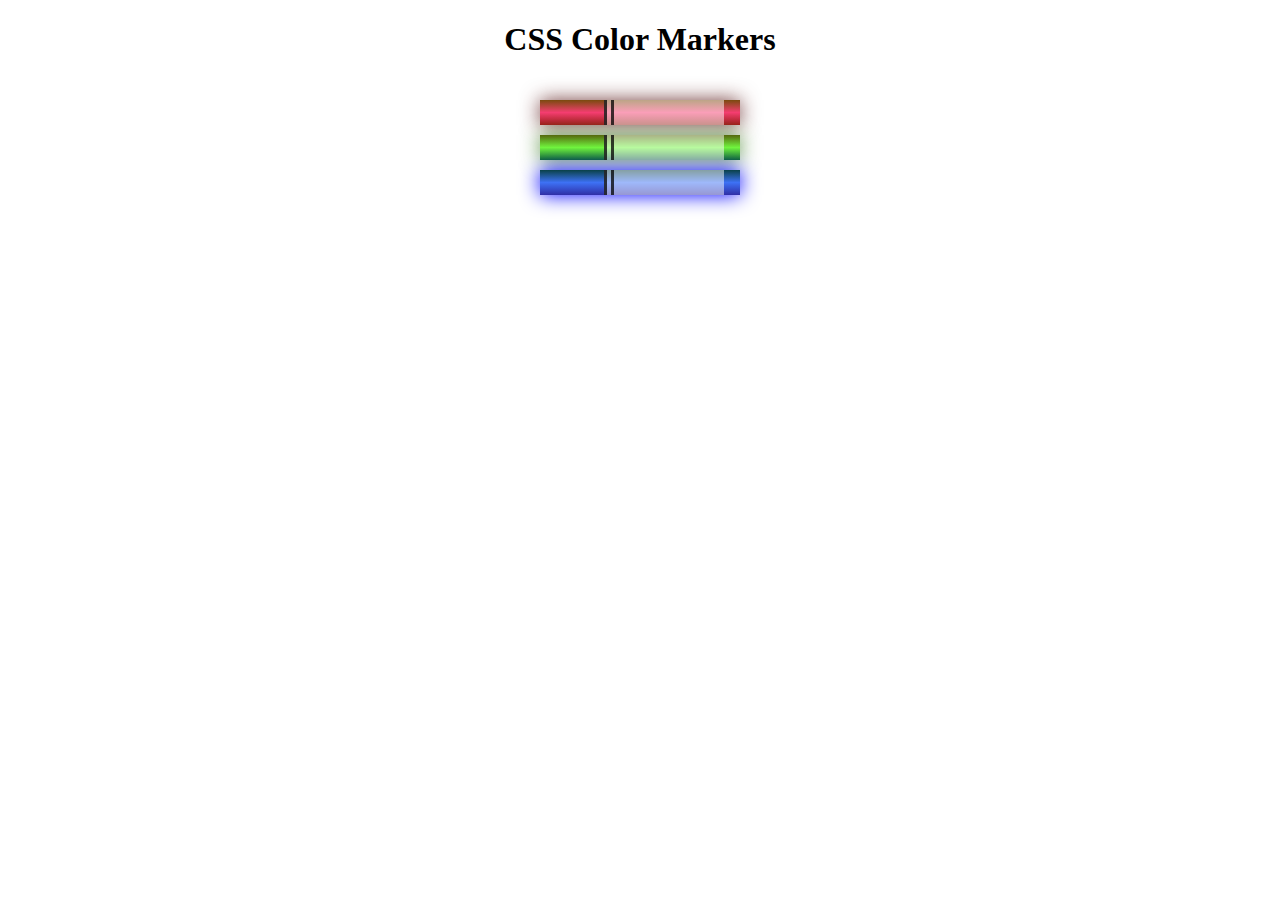
<file: 3_Color-Markers/index.html>
<!DOCTYPE html>
<html lang="en">
  <head>
    <meta charset="utf-8">
    <meta name="viewport" content="width=device-width, initial-scale=1.0">
    <title>Colored Markers</title>
    <link rel="stylesheet" href="styles.css">
  </head>
  <body>
    <h1>CSS Color Markers</h1>
    <div class="container">
      <div class="marker red">
        <div class="cap"></div>
        <div class="sleeve"></div>
      </div>
      <div class="marker green">
        <div class="cap"></div>
        <div class="sleeve"></div>
      </div>
      <div class="marker blue">
        <div class="cap"></div>
        <div class="sleeve"></div>
      </div>
    </div>
  </body>
</html>
</file>
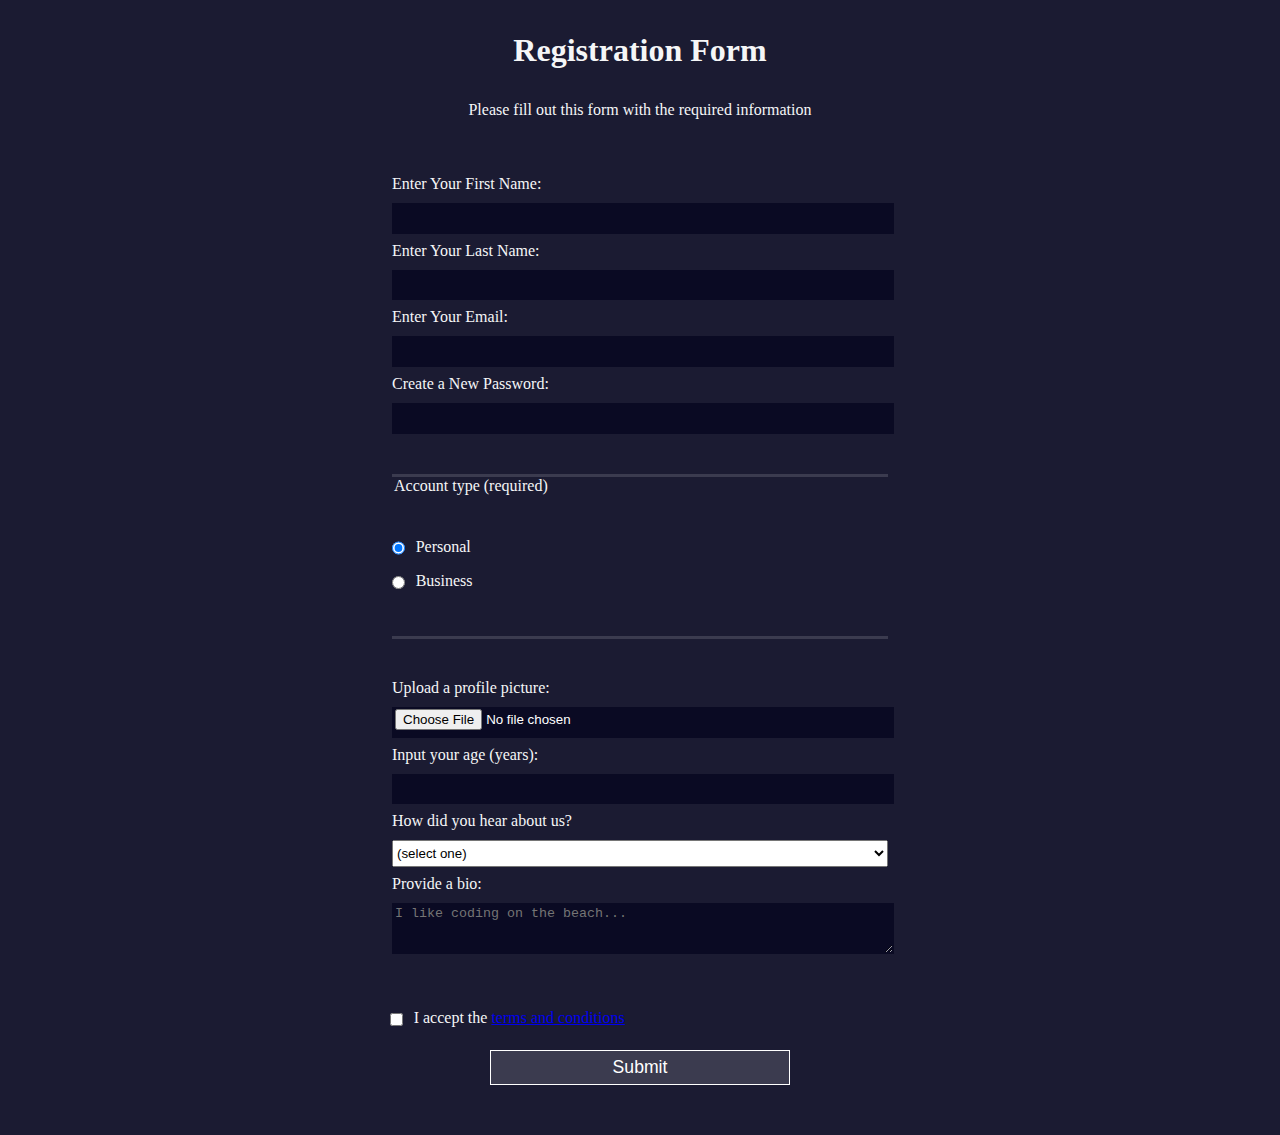
<file: 4_Registration-fcc/index.html>
<!DOCTYPE html>
<html lang="en">
  <head>
    <meta charset="UTF-8">
    <title>Registration Form</title>
    <link rel="stylesheet" href="styles.css" />
  </head>
  <body>
    <h1>Registration Form</h1>
    <p>Please fill out this form with the required information</p>
    <form method="post" action='https://register-demo.freecodecamp.org'>
      <fieldset>
        <label for="first-name">Enter Your First Name: <input id="first-name" name="first-name" type="text" required /></label>
        <label for="last-name">Enter Your Last Name: <input id="last-name" name="last-name" type="text" required /></label>
        <label for="email">Enter Your Email: <input id="email" name="email" type="email" required /></label>
        <label for="new-password">Create a New Password: <input id="new-password" name="new-password" type="password" pattern="[a-z0-5]{8,}" required /></label>
      </fieldset>
      <fieldset>
        <legend>Account type (required)</legend>
        <label for="personal-account"><input id="personal-account" type="radio" name="account-type" class="inline" checked /> Personal</label>
        <label for="business-account"><input id="business-account" type="radio" name="account-type" class="inline" /> Business</label>
      </fieldset>
      <fieldset>
        <label for="profile-picture">Upload a profile picture: <input id="profile-picture" type="file" name="file" /></label>
        <label for="age">Input your age (years): <input id="age" type="number" name="age" min="13" max="120" /></label>
        <label for="referrer">How did you hear about us?
          <select id="referrer" name="referrer">
            <option value="">(select one)</option>
            <option value="1">freeCodeCamp News</option>
            <option value="2">freeCodeCamp YouTube Channel</option>
            <option value="3">freeCodeCamp Forum</option>
            <option value="4">Other</option>
          </select>
        </label>
        <label for="bio">Provide a bio:
          <textarea id="bio" name="bio" rows="3" cols="30" placeholder="I like coding on the beach..."></textarea>
        </label>
      </fieldset>
      <label for="terms-and-conditions">
        <input class="inline" id="terms-and-conditions" type="checkbox" required name="terms-and-conditions" /> I accept the <a href="https://www.freecodecamp.org/news/terms-of-service/">terms and conditions</a>
      </label>
      <input type="submit" value="Submit" />
    </form>
  </body>
</html>
</file>
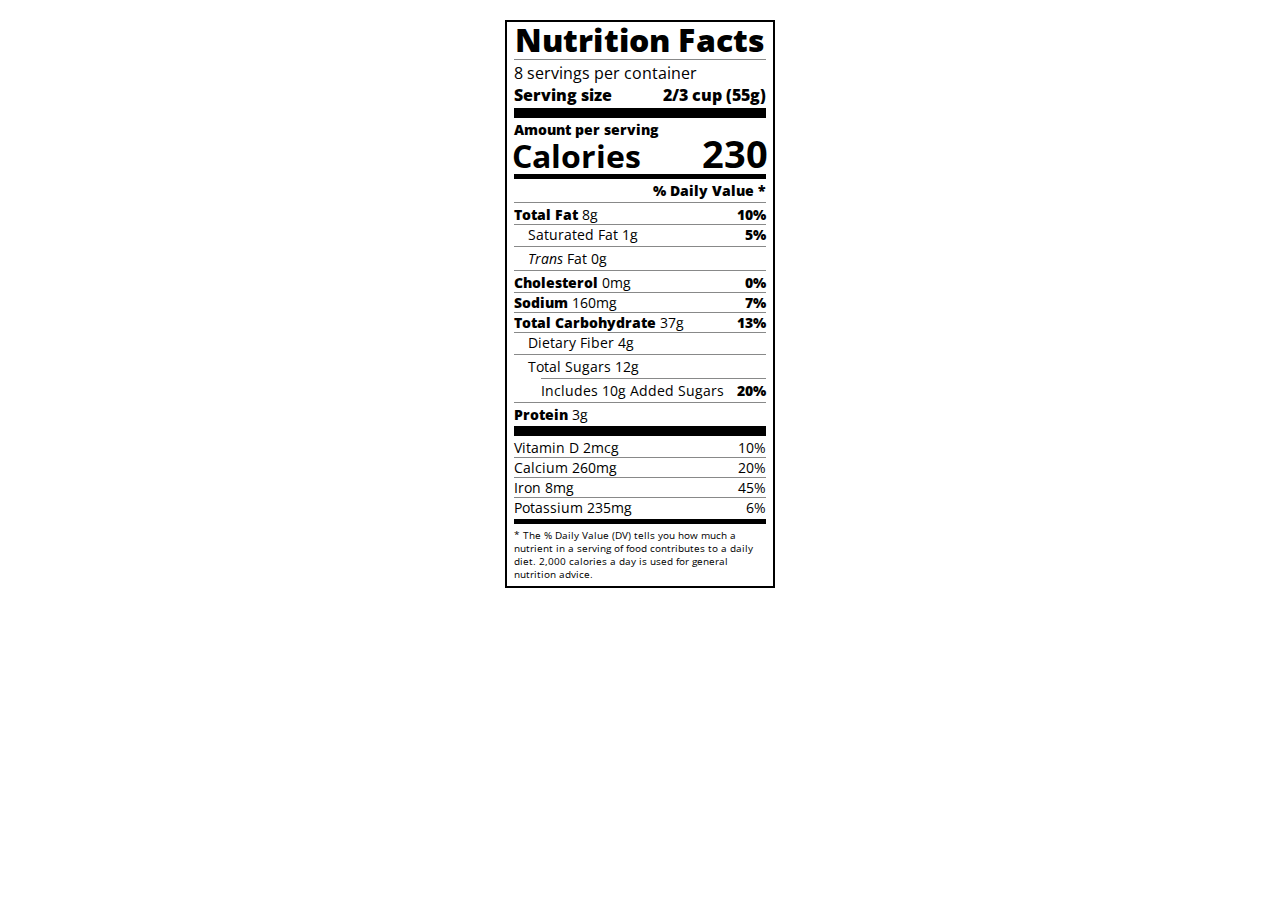
<file: 7_Typography/index.html>
<!DOCTYPE html>
<html lang="en">

<head>
  <meta charset="UTF-8">
  <title>Nutrition Label</title>
  <link href="https://fonts.googleapis.com/css?family=Open+Sans:400,700,800" rel="stylesheet">
  <link href="./styles.css" rel="stylesheet">
</head>

<body>
  <div class="label">
    <header>
      <h1 class="bold">Nutrition Facts</h1>
      <div class="divider"></div>
      <p>8 servings per container</p>
      <p class="bold">Serving size <span>2/3 cup (55g)</span></p>
    </header>
    <div class="divider large"></div>
    <div class="calories-info">
      <div class="left-container">
        <h2 class="bold small-text">Amount per serving</h2>
        <p>Calories</p>
      </div>
      <span>230</span>
    </div>
    <div class="divider medium"></div>
    <div class="daily-value small-text">
      <p class="bold right no-divider">% Daily Value *</p>
      <div class="divider"></div>
      <p><span><span class="bold">Total Fat</span> 8g</span> <span class="bold">10%</span></p>
      <p class="indent no-divider">Saturated Fat 1g <span class="bold">5%</span></p>
      <div class="divider"></div>
      <p class="indent no-divider"><span><i>Trans</i> Fat 0g</span></p>
      <div class="divider"></div>
      <p><span><span class="bold">Cholesterol</span> 0mg</span> <span class="bold">0%</span></p>
      <p><span><span class="bold">Sodium</span> 160mg</span> <span class="bold">7%</span></p>
      <p><span><span class="bold">Total Carbohydrate</span> 37g</span> <span class="bold">13%</span></p>
      <p class="indent no-divider">Dietary Fiber 4g</p>
      <div class="divider"></div>
      <p class="indent no-divider">Total Sugars 12g</p>
      <div class="divider double-indent"></div>
      <p class="double-indent no-divider">Includes 10g Added Sugars <span class="bold">20%</span></p>
      <div class="divider"></div>
      <p class="no-divider"><span><span class="bold">Protein</span> 3g</span></p>
      <div class="divider large"></div>
      <p>Vitamin D 2mcg <span>10%</span></p>
      <p>Calcium 260mg <span>20%</span></p>
      <p>Iron 8mg <span>45%</span></p>
      <p class="no-divider">Potassium 235mg <span>6%</span></p>
    </div>
    <div class="divider medium"></div>
    <p class="note">* The % Daily Value (DV) tells you how much a nutrient in a serving of food contributes to a daily
      diet. 2,000 calories a day is used for general nutrition advice.</p>
  </div>
</body>
</html>
</file>
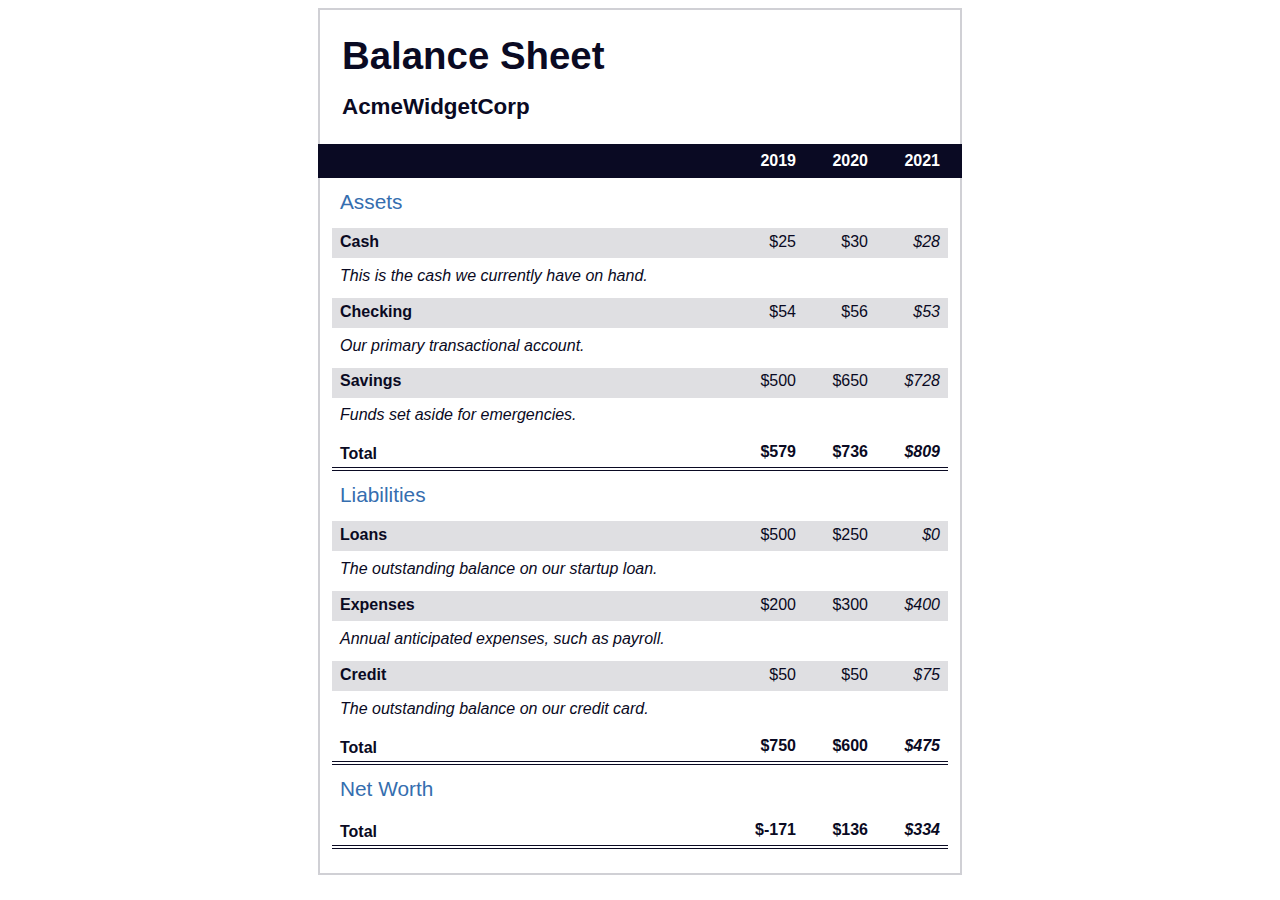
<file: 9_Balance-Sheet/index.html>
<!DOCTYPE html>
<html lang="en">
  <head>
    <meta charset="UTF-8">
    <meta name="viewport" content="width=device-width, initial-scale=1.0">
    <title>Balance Sheet</title>
    <link rel="stylesheet" href="./styles.css">
  </head>
  <body>
    <main>
      <section>
        <h1>
          <span class="flex">
            <span>AcmeWidgetCorp</span>
            <span>Balance Sheet</span>
          </span>
        </h1>
        <div id="years" aria-hidden="true">
          <span class="year">2019</span>
          <span class="year">2020</span>
          <span class="year">2021</span>
        </div>
        <div class="table-wrap">
          <table>
            <caption>Assets</caption>
            <thead>
              <tr>
                <td></td>
                <th><span class="sr-only year">2019</span></th>
                <th><span class="sr-only year">2020</span></th>
                <th class="current"><span class="sr-only year">2021</span></th>
              </tr>
            </thead>
            <tbody>
              <tr class="data">
                <th>Cash <span class="description">This is the cash we currently have on hand.</span></th>
                <td>$25</td>
                <td>$30</td>
                <td class="current">$28</td>
              </tr>
              <tr class="data">
                <th>Checking <span class="description">Our primary transactional account.</span></th>
                <td>$54</td>
                <td>$56</td>
                <td class="current">$53</td>
              </tr>
              <tr class="data">
                <th>Savings <span class="description">Funds set aside for emergencies.</span></th>
                <td>$500</td>
                <td>$650</td>
                <td class="current">$728</td>
              </tr>
              <tr class="total">
                <th>Total <span class="sr-only">Assets</span></th>
                <td>$579</td>
                <td>$736</td>
                <td class="current">$809</td>
              </tr>
            </tbody>
          </table>
          <table>
            <caption>Liabilities</caption>
            <thead>
              <tr>
              <td></td>
              <th><span class="sr-only">2019</span></th>
              <th><span class="sr-only">2020</span></th>
              <th><span class="sr-only">2021</span></th>
              </tr>
            </thead>
            <tbody>
              <tr class="data">
                <th>Loans <span class="description">The outstanding balance on our startup loan.</span></th>
                <td>$500</td>
                <td>$250</td>
                <td class="current">$0</td>
              </tr>
              <tr class="data">
                <th>Expenses <span class="description">Annual anticipated expenses, such as payroll.</span></th>
                <td>$200</td>
                <td>$300</td>
                <td class="current">$400</td>
              </tr>
              <tr class="data">
                <th>Credit <span class="description">The outstanding balance on our credit card.</span></th>
                <td>$50</td>
                <td>$50</td>
                <td class="current">$75</td>
              </tr>
              <tr class="total">
                <th>Total <span class="sr-only">Liabilities</span></th>
                <td>$750</td>
                <td>$600</td>
                <td class="current">$475</td>
              </tr>
            </tbody>
          </table>
          <table>
            <caption>Net Worth</caption>
            <thead>
              <tr>
              <td></td>
              <th><span class="sr-only">2019</span></th>
              <th><span class="sr-only">2020</span></th>
              <th><span class="sr-only">2021</span></th>
              </tr>
            </thead>
            <tbody>
              <tr class="total">
                <th>Total <span class="sr-only">Net Worth</span></th>
                <td>$-171</td>
                <td>$136</td>
                <td class="current">$334</td>
              </tr>
            </tbody>
          </table>
        </div>
      </section>
    </main>
  </body>
</html>
</file>
<file: 3_Color-Markers/styles.css>
h1 {
    text-align: center;
  }
  
  .container {
    background-color: rgb(255, 255, 255);
    padding: 10px 0;
  }
  
  .marker {
    width: 200px;
    height: 25px;
    margin: 10px auto;
  }
  
  .cap {
    width: 60px;
    height: 25px;
  }
  
  .sleeve {
    width: 110px;
    height: 25px;
    background-color: rgba(255, 255, 255, 0.5);
    border-left: 10px double rgba(0, 0, 0, 0.75);
  }
  
  .cap, .sleeve {
    display: inline-block;
  }
  
  .red {
    background: linear-gradient(rgb(122, 74, 14), rgb(245, 62, 113), rgb(162, 27, 27));
    box-shadow: 0 0 20px 0 rgba(83, 14, 14, 0.8);
  }
  
  .green {
    background: linear-gradient(#55680D, #71F53E, #116C31);
    box-shadow: 0 0 20px 0 #3B7E20CC;
  }
  
  .blue {
    background: linear-gradient(hsl(186, 76%, 16%), hsl(223, 90%, 60%), hsl(240, 56%, 42%));
    box-shadow: 0 0 20px 0 blue;
  }
</file>
<file: 4_Registration-fcc/styles.css>
body {
    width: 100%;
    height: 100vh;
    margin: 0;
    background-color: #1b1b32;
    color: #f5f6f7;
    font-family: Tahoma;
    font-size: 16px;
  }
  
  h1, p {
    margin: 1em auto;
    text-align: center;
  }
  
  form {
    width: 60vw;
    max-width: 500px;
    min-width: 300px;
    margin: 0 auto;
    padding-bottom: 2em;
  }
  
  fieldset {
    border: none;
    padding: 2rem 0;
    border-bottom: 3px solid #3b3b4f;
  }
  
  fieldset:last-of-type {
    border-bottom: none;
  }
  
  label {
    display: block;
    margin: 0.5rem 0;
  }
  
  input,
  textarea,
  select {
    margin: 10px 0 0 0;
    width: 100%;
    min-height: 2em;
  }
  
  input, textarea {
    background-color: #0a0a23;
    border: 1px solid #0a0a23;
    color: #ffffff;
  }
  
  .inline {
    width: unset;
    margin: 0 0.5em 0 0;
    vertical-align: middle;
  }
  
  input[type="submit"] {
    display: block;
    width: 60%;
    margin: 1em auto;
    height: 2em;
    font-size: 1.1rem;
    background-color: #3b3b4f;
    border-color: white;
    min-width: 300px;
  }
  
  input[type="file"] {
    padding: 1px 2px;
  }
</file>
<file: 7_Typography/styles.css>
* {
    box-sizing: border-box;
  }
  
  html {
    font-size: 16px;
  }
  
  body {
    font-family: 'Open Sans', sans-serif;
  }
  
  .label {
    border: 2px solid black;
    width: 270px;
    margin: 20px auto;
    padding: 0 7px;
  }
  
  header h1 {
    text-align: center;
    margin: -4px 0;
    letter-spacing: 0.15px
  }
  
  p {
    margin: 0;
    display: flex;
    justify-content: space-between;
  }
  
  .divider {
    border-bottom: 1px solid #888989;
    margin: 2px 0;
  }
  
  .bold {
    font-weight: 800;
  }
  
  .large {
    height: 10px;
  }
  
  .large, .medium {
    background-color: black;
    border: 0;
  }
  
  .medium {
    height: 5px;
  }
  
  .small-text {
    font-size: 0.85rem;
  }
  
  
  .calories-info {
    display: flex;
    justify-content: space-between;
    align-items: flex-end;
  }
  
  .calories-info h2 {
    margin: 0;
  }
  
  .left-container p {
    margin: -5px -2px;
    font-size: 2em;
    font-weight: 700;
  }
  
  .calories-info span {
    margin: -7px -2px;
    font-size: 2.4em;
    font-weight: 700;
  }
  
  .right {
    justify-content: flex-end;
  }
  
  .indent {
    margin-left: 1em;
  }
  
  .double-indent {
    margin-left: 2em;
  }
  
  .daily-value p:not(.no-divider) {
    border-bottom: 1px solid #888989;
  }
  
  .note {
    font-size: 0.6rem;
    margin: 5px 0;
  }
</file>
<file: 9_Balance-Sheet/styles.css>
span[class~="sr-only"] {
    border: 0 !important;
    clip: rect(1px, 1px, 1px, 1px) !important;
    clip-path: inset(50%) !important;
    height: 1px !important;
    width: 1px !important;
    position: absolute !important;
    overflow: hidden !important;
    white-space: nowrap !important;
    padding: 0 !important;
    margin: -1px !important;
  }
  
  html {
    box-sizing: border-box;
  }
  
  body {
    font-family: sans-serif;
    color: #0a0a23;
  }
  
  h1 {
    max-width: 37.25rem;
    margin: 0 auto;
    padding: 1.5rem 1.25rem;
  }
  
  h1 .flex {
    display: flex;
    flex-direction: column-reverse;
    gap: 1rem;
  }
  
  h1 .flex span:first-of-type {
    font-size: 0.7em;
  }
  
  h1 .flex span:last-of-type {
    font-size: 1.2em;
  }
  
  section {
    max-width: 40rem;
    margin: 0 auto;
    border: 2px solid #d0d0d5;
  }
  
  #years {
    display: flex;
    justify-content: flex-end;
    position: sticky;
    z-index: 999;
    top: 0;
    background: #0a0a23;
    color: #fff;
    padding: 0.5rem calc(1.25rem + 2px) 0.5rem 0;
    margin: 0 -2px;
  }
  
  #years span[class] {
    font-weight: bold;
    width: 4.5rem;
    text-align: right;
  }
  
  .table-wrap {
    padding: 0 0.75rem 1.5rem 0.75rem;
  }
  
  table {
    border-collapse: collapse;
    border: 0;
    width: 100%;
    position: relative;
    margin-top: 3rem;
  }
  
  table caption {
    color: #356eaf;
    font-size: 1.3em;
    font-weight: normal;
    position: absolute;
    top: -2.25rem;
    left: 0.5rem;
  }
  
  tbody td {
    width: 100vw;
    min-width: 4rem;
    max-width: 4rem;
  }
  
  tbody th {
    width: calc(100% - 12rem);
  }
  
  tr[class="total"] {
    border-bottom: 4px double #0a0a23;
    font-weight: bold;
  }
  
  tr[class="total"] th {
    text-align: left;
    padding: 0.5rem 0 0.25rem 0.5rem;
  }
  
  tr.total td {
    text-align: right;
    padding: 0 0.25rem;
  }
  
  tr.total td:nth-of-type(3) {
    padding-right: 0.5rem;
  }
  
  tr.total:hover {
    background-color: #99c9ff;
  }
  
  td.current {
    font-style: italic;
  }
  
  tr.data {
    background-image: linear-gradient(to bottom, #dfdfe2 1.845rem, white 1.845rem);
  }
  
  tr.data th {
    text-align: left;
    padding-top: 0.3rem;
    padding-left: 0.5rem;
  }
  
  tr.data th .description {
    display: block;
    font-weight: normal;
    font-style: italic;
    padding: 1rem 0 0.75rem;
    margin-right: -13.5rem;
  }
  
  tr.data td {
    vertical-align: top;
    padding: 0.3rem 0.25rem 0;
    text-align: right;
  }
  
  tr.data td:last-of-type {
    padding-right:0.5rem;
  }
</file>
